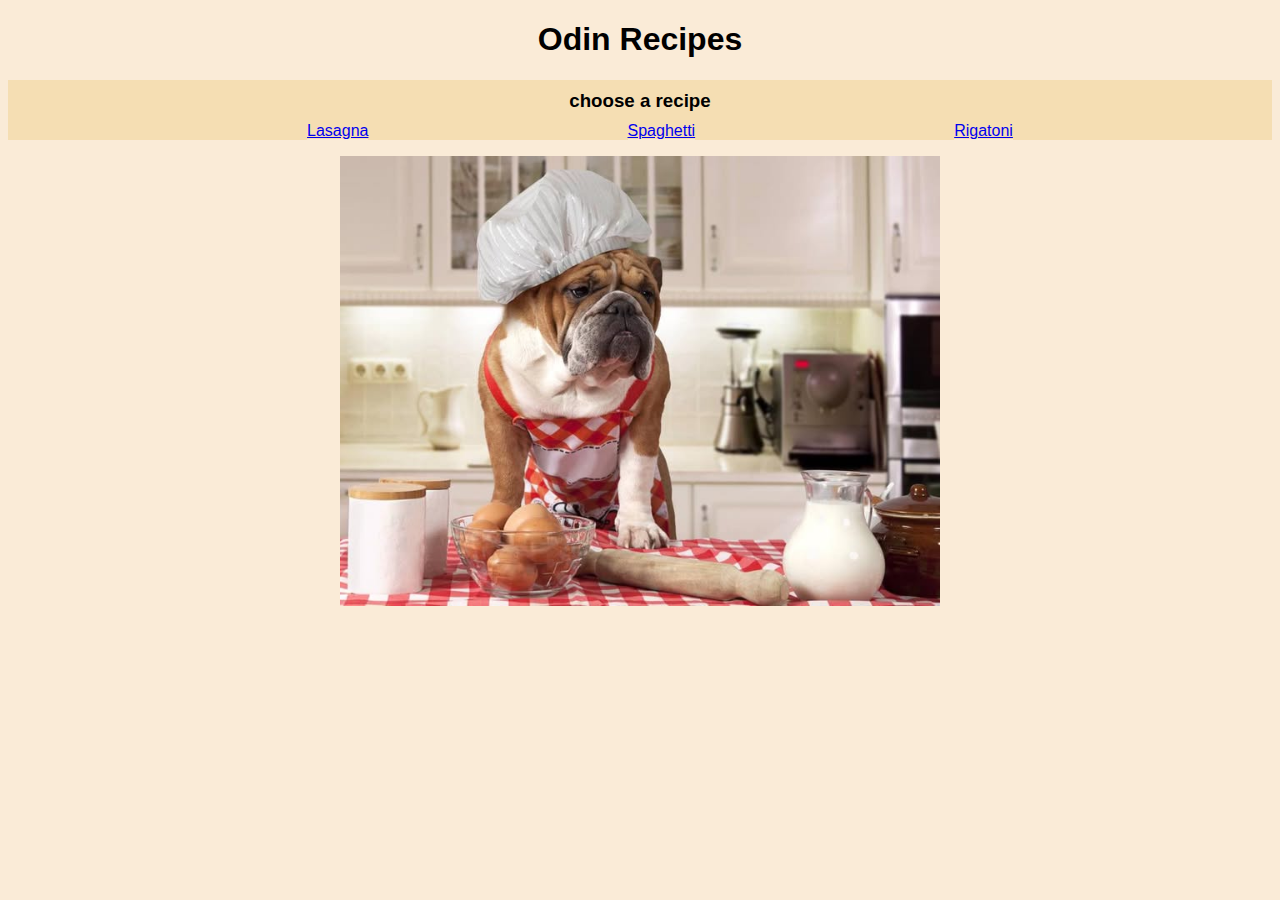
<file: index.html>
<!DOCTYPE html>
<html lang="en">
  <head>
    <title>Odin recipes</title>
    <meta charset="uft-8" />
    <link rel="stylesheet" href="style.css">
  </head>
  <body>
    <h1>Odin Recipes</h1>
    <h3>choose a recipe</h3>
    <ul>
      <li><a href="./recipes/lasagna.html">Lasagna</a></li>
      <li><a href="./recipes/spaghetti.html">Spaghetti</a></li>
      <li><a href="./recipes/ragatoni.html">Rigatoni</a></li>
    </ul>
    <img  class="bulldog" src="./img/chefBulldog.jpg" alt="a bulldog with a chef's hat" height="450" width="600">
  </body>
</html>
</file>
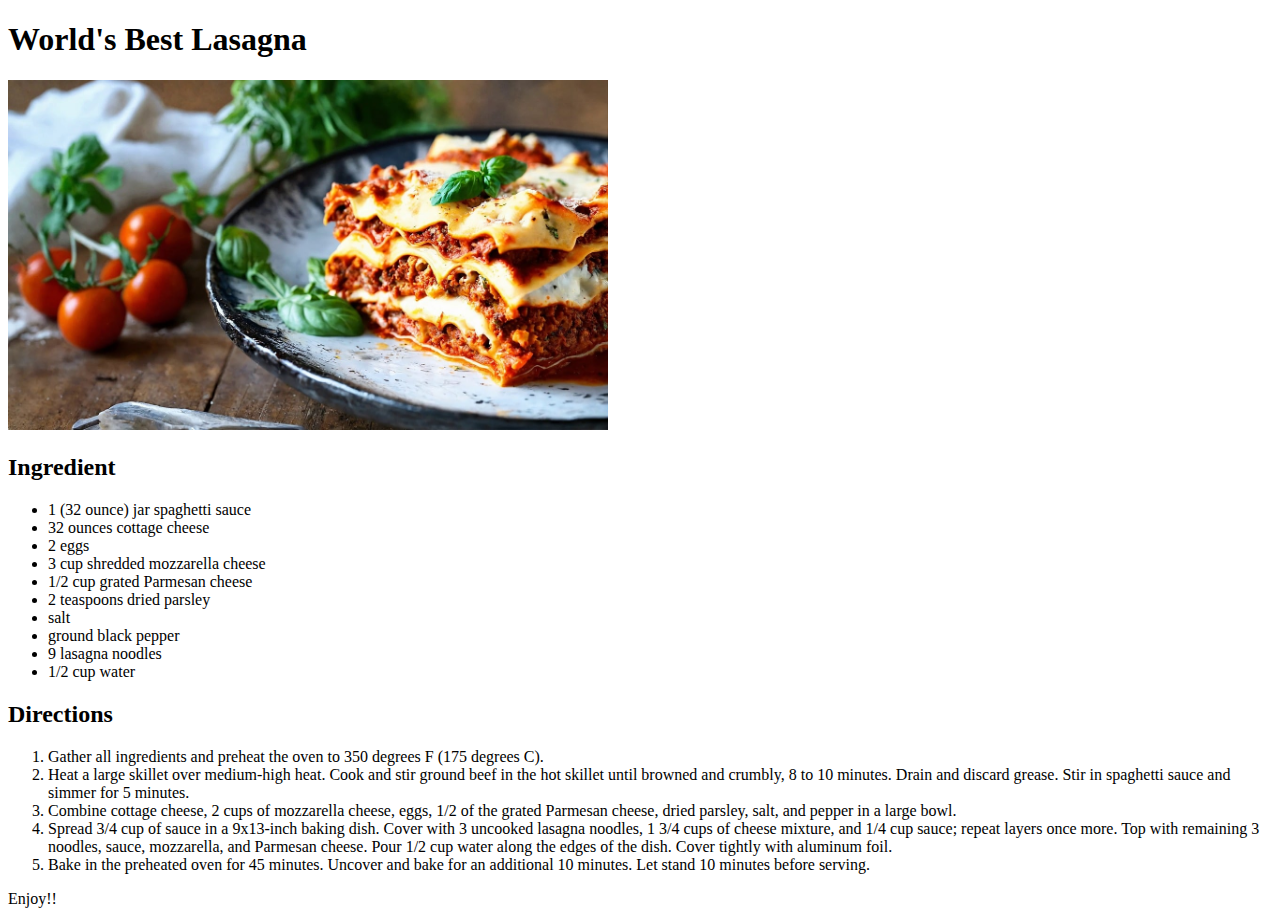
<file: recipes/lasagna.html>
<!DOCTYPE html>
<html lang="en">
    <head>
        <meta charset="uft-8">
        <title>Lasagna</title>
    </head>
    <body>
        <h1>World's Best Lasagna</h1>
        <img src="../img/lasagna-8804672_1280.jpg" height="350" width="600">
        <h2>Ingredient</h2>
        <ul>
            <li>1 (32 ounce) jar spaghetti sauce</li>
            <li>32 ounces cottage cheese</li>
            <li>2 eggs</li>
            <li>3 cup shredded mozzarella cheese</li>
            <li>1/2 cup grated Parmesan cheese</li>
            <li>2 teaspoons dried parsley</li>
            <li>salt</li>
            <li>ground black pepper</li>
            <li>9 lasagna noodles</li>
            <li>1/2 cup water</li>
        </ul>
        <h2>Directions</h2>
        <ol>
            <li>Gather all ingredients and preheat the oven to 350 degrees F (175 degrees C).</li>
            <li>Heat a large skillet over medium-high heat. Cook and stir ground beef in the hot skillet until browned and crumbly, 8 to 10 minutes. Drain and discard grease. Stir in spaghetti sauce and simmer for 5 minutes.</li>
            <li>Combine cottage cheese, 2 cups of mozzarella cheese, eggs, 1/2 of the grated Parmesan cheese, dried parsley, salt, and pepper in a large bowl.</li>
            <li>Spread 3/4 cup of sauce in a 9x13-inch baking dish. Cover with 3 uncooked lasagna noodles, 1 3/4 cups of cheese mixture, and 1/4 cup sauce; repeat layers once more. Top with remaining 3 noodles, sauce, mozzarella, and Parmesan cheese. Pour 1/2 cup water along the edges of the dish. Cover tightly with aluminum foil.</li>
            <li>Bake in the preheated oven for 45 minutes. Uncover and bake for an additional 10 minutes. Let stand 10 minutes before serving.</li>
        </ol>
        <p>Enjoy!!</p>
    </body>
</html>
</file>
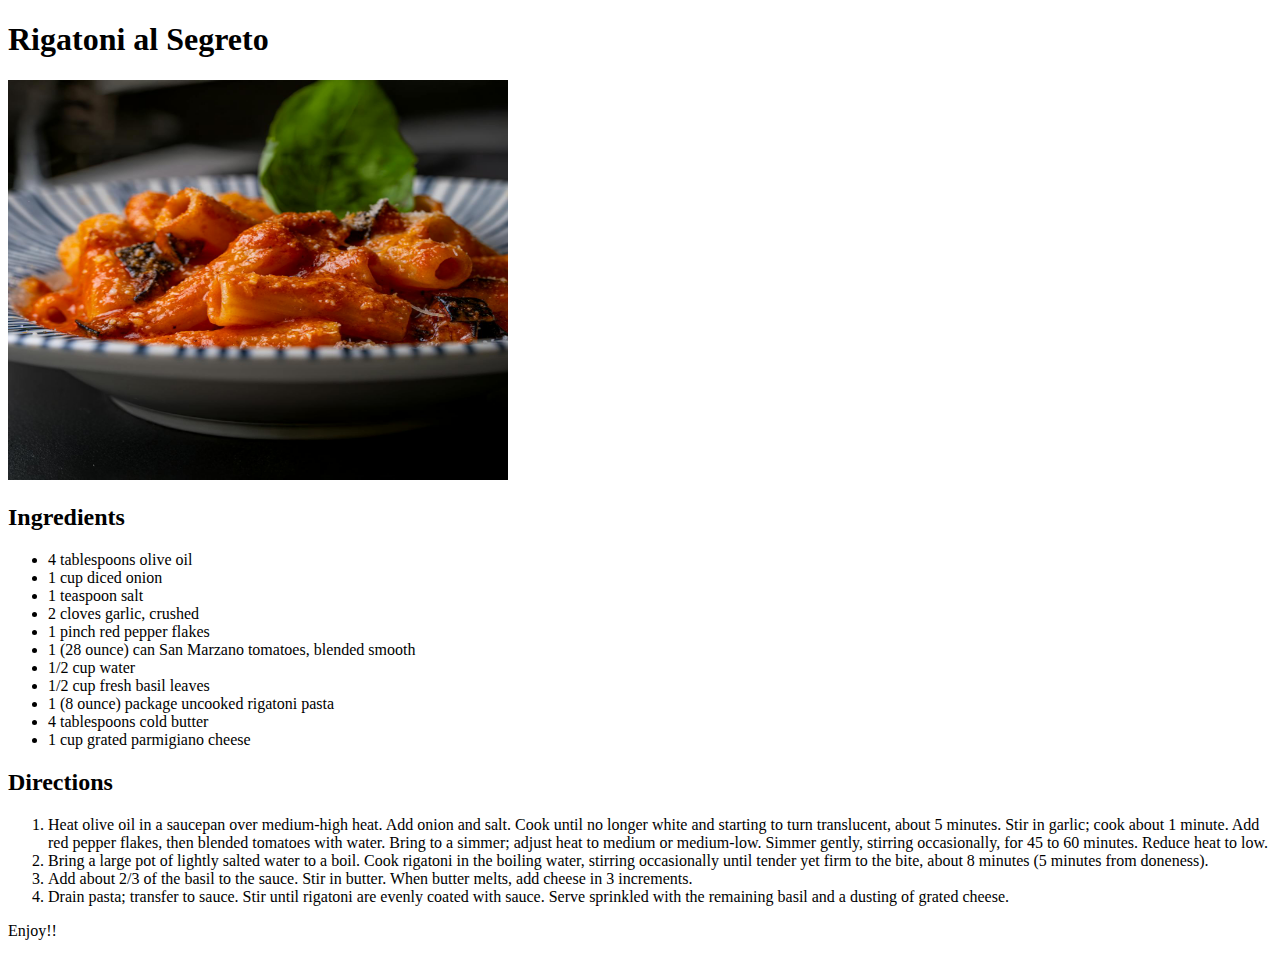
<file: recipes/ragatoni.html>
<!DOCTYPE html>
<html lang="en">
  <head>
    <meta charset="uft-8" />
    <title>Rigatoni</title>
  </head>
  <body>
    <h1>Rigatoni al Segreto</h1>
    <img src="../img/rigatoni.jpg" height="400" width="500">
    <h2>Ingredients</h2>
    <ul>
      <li>4 tablespoons olive oil</li>
      <li>1 cup diced onion</li>
      <li>1 teaspoon salt</li>
      <li>2 cloves garlic, crushed</li>
      <li>1 pinch red pepper flakes</li>
      <li>1 (28 ounce) can San Marzano tomatoes, blended smooth</li>
      <li>1/2 cup water</li>
      <li>1/2 cup fresh basil leaves</li>
      <li>1 (8 ounce) package uncooked rigatoni pasta</li>
      <li>4 tablespoons cold butter</li>
      <li>1 cup grated parmigiano cheese</li>
    </ul>
    <h2>Directions</h2>
    <ol>
      <li>
        Heat olive oil in a saucepan over medium-high heat. Add onion and salt.
        Cook until no longer white and starting to turn translucent, about 5
        minutes. Stir in garlic; cook about 1 minute. Add red pepper flakes,
        then blended tomatoes with water. Bring to a simmer; adjust heat to
        medium or medium-low. Simmer gently, stirring occasionally, for 45 to 60
        minutes. Reduce heat to low.
      </li>
      <li>
        Bring a large pot of lightly salted water to a boil. Cook rigatoni in
        the boiling water, stirring occasionally until tender yet firm to the
        bite, about 8 minutes (5 minutes from doneness).
      </li>
      <li>
        Add about 2/3 of the basil to the sauce. Stir in butter. When butter
        melts, add cheese in 3 increments.
      </li>
      <li>
        Drain pasta; transfer to sauce. Stir until rigatoni are evenly coated
        with sauce. Serve sprinkled with the remaining basil and a dusting of
        grated cheese.
      </li>
    </ol>
    <p>Enjoy!!</p>
  </body>
</html>
</file>
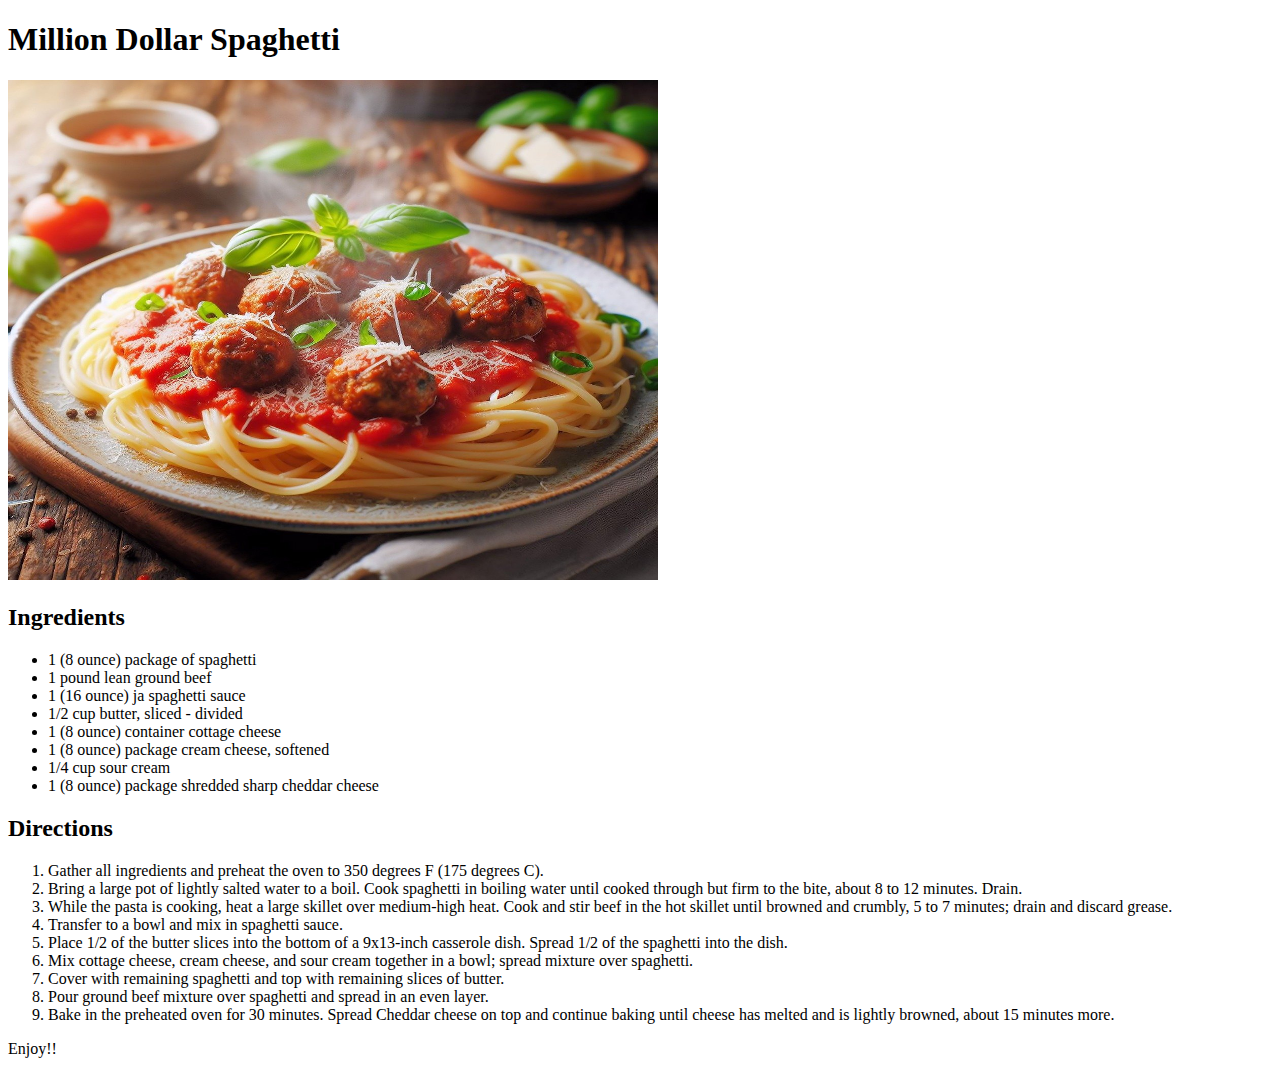
<file: recipes/spaghetti.html>
<!DOCTYPE html>
<html lang="en">
    <head>
        <meta charset="uft-8">
        <title>Spaghetti</title>
    </head>
    <body>
        <h1>Million Dollar Spaghetti</h1>
        <img src="../img/spaghetti.jpg" height="500" width="650">
        <h2>Ingredients</h2>
        <ul>
            <li>1 (8 ounce) package of spaghetti</li>
            <li>1 pound lean ground beef</li>
            <li>1 (16 ounce) ja spaghetti sauce</li>
            <li>1/2 cup butter, sliced - divided</li>
            <li>1 (8 ounce) container cottage cheese</li>
            <li>1 (8 ounce) package cream cheese, softened</li>
            <li>1/4 cup sour cream</li>
            <li>1 (8 ounce) package shredded sharp cheddar cheese</li>
        </ul>
        <h2>Directions</h2>
        <ol>
            <li>Gather all ingredients and preheat the oven to 350 degrees F (175 degrees C).</li>
            <li>Bring a large pot of lightly salted water to a boil. Cook spaghetti in boiling water until cooked through but firm to the bite, about 8 to 12 minutes. Drain.</li>
            <li>While the pasta is cooking, heat a large skillet over medium-high heat. Cook and stir beef in the hot skillet until browned and crumbly, 5 to 7 minutes; drain and discard grease.</li>
            <li>Transfer to a bowl and mix in spaghetti sauce.</li>
            <li>Place 1/2 of the butter slices into the bottom of a 9x13-inch casserole dish. Spread 1/2 of the spaghetti into the dish.</li>
            <li>Mix cottage cheese, cream cheese, and sour cream together in a bowl; spread mixture over spaghetti.</li>
            <li>Cover with remaining spaghetti and top with remaining slices of butter.</li>
            <li>Pour ground beef mixture over spaghetti and spread in an even layer.</li>
            <li>Bake in the preheated oven for 30 minutes. Spread Cheddar cheese on top and continue baking until cheese has melted and is lightly browned, about 15 minutes more.</li>
        </ol>
        <p>Enjoy!!</p>
    </body>
</html>
</file>
<file: style.css>
* { 
    background-color: antiquewhite;
    font-family: 'Segoe UI', Tahoma, Geneva, Verdana, sans-serif
}


ul{
    display: flex;
    justify-content: space-evenly;
    list-style: none; /* make bullet points disappear */
    background-color: wheat;
    margin-top: 0;
}

a{
    background-color: wheat;
}
img{
    margin-left: auto;
    margin-right: auto;
    display: block;

}

h3{
    text-align: center;
    background-color: wheat;
    margin: 0;
    padding: 10px;
}

h1{
    text-align: center;
}
</file>
